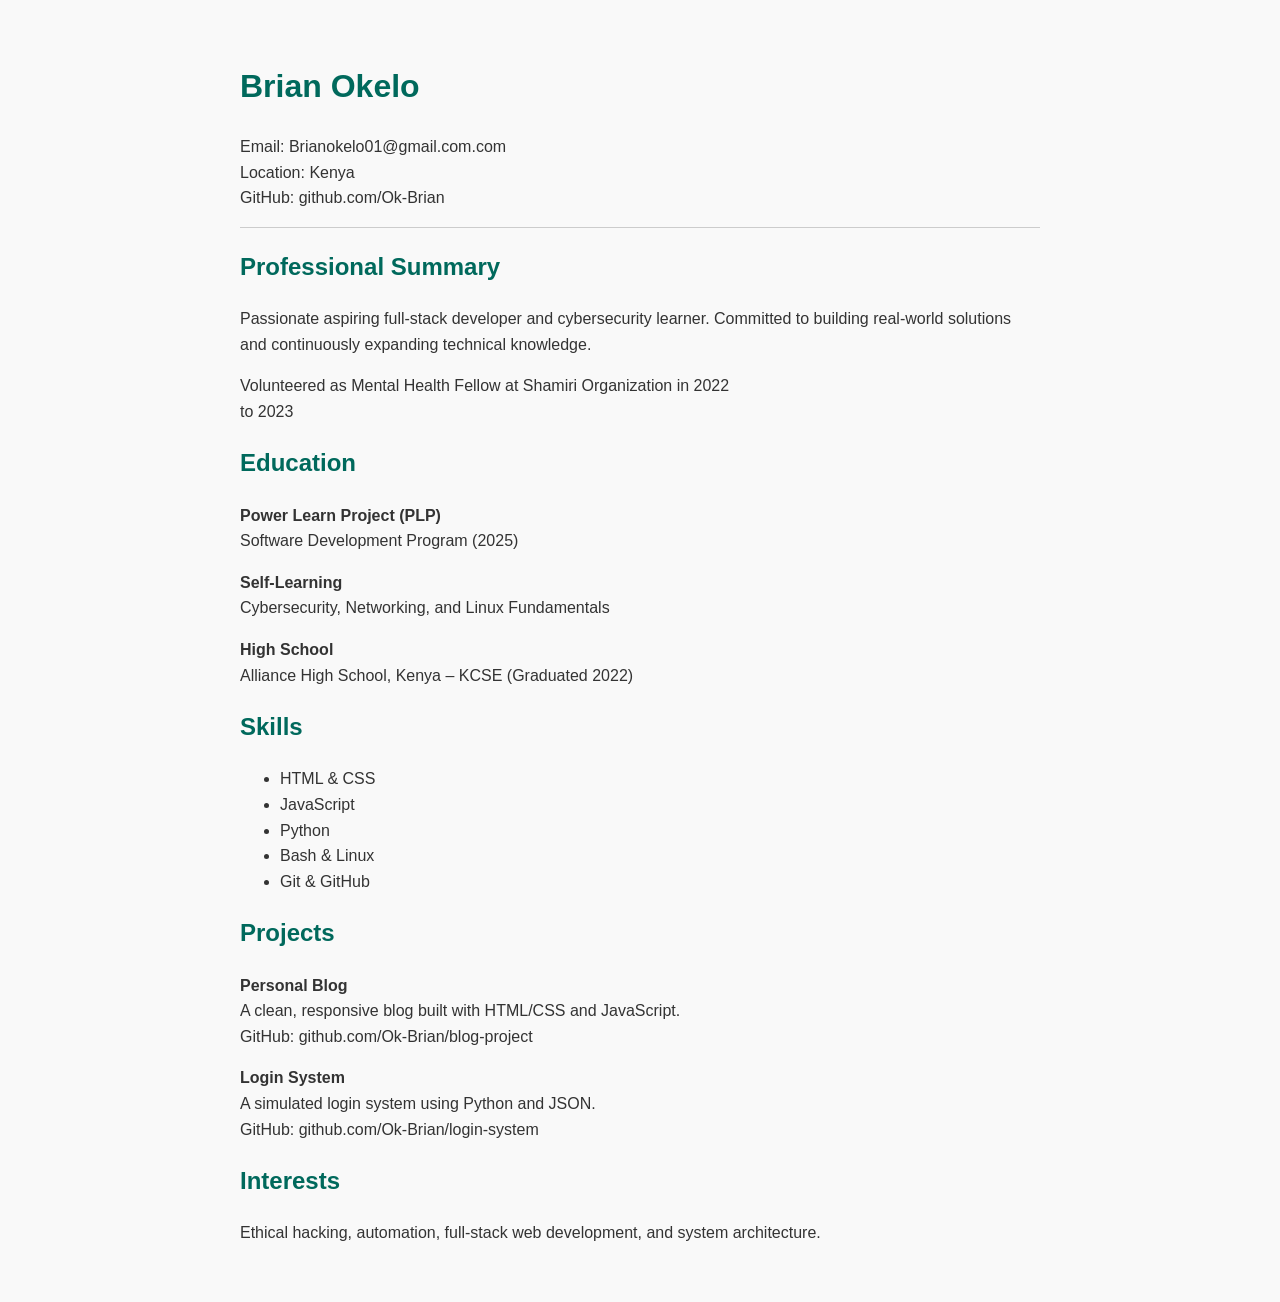
<file: CV.html>
<!DOCTYPE html>
<html>
<head>
  <title>Brian CV</title>
  <style>
    body {
      font-family: Arial, sans-serif;
      padding: 40px;
      max-width: 800px;
      margin: auto;
      line-height: 1.6;
      background-color: #f9f9f9;
      color: #333;
    }
    h1, h2 {
      color: #00695c;
    }
    hr {
      border: none;
      height: 1px;
      background-color: #ccc;
    }
  </style>
</head>
<body>

  <h1>Brian Okelo</h1>
  <p>Email: Brianokelo01@gmail.com.com<br>
     Location: Kenya<br>
     GitHub: github.com/Ok-Brian</p>

  <hr>

  <h2>Professional Summary</h2>
  <p>Passionate aspiring full-stack developer and cybersecurity learner. Committed to building real-world solutions and continuously expanding technical knowledge.</p>
    <p>Volunteered as Mental Health Fellow at Shamiri Organization in 2022<br>to 2023</p>
  <h2>Education</h2>
  <p><strong>Power Learn Project (PLP)</strong><br>
     Software Development Program (2025)</p>
  <p><strong>Self-Learning</strong><br>
     Cybersecurity, Networking, and Linux Fundamentals</p>
  <p><strong>High School</strong><br>
     Alliance High School, Kenya – KCSE (Graduated 2022)</p>

  <h2>Skills</h2>
  <ul>
    <li>HTML & CSS</li>
    <li>JavaScript</li>
    <li>Python</li>
    <li>Bash & Linux</li>
    <li>Git & GitHub</li>
  </ul>

  <h2>Projects</h2>
  <p><strong>Personal Blog</strong><br>
     A clean, responsive blog built with HTML/CSS and JavaScript. <br>
     GitHub: github.com/Ok-Brian/blog-project</p>

  <p><strong>Login System</strong><br>
     A simulated login system using Python and JSON. <br>
     GitHub: github.com/Ok-Brian/login-system</p>

  <h2>Interests</h2>
  <p>Ethical hacking, automation, full-stack web development, and system architecture.</p>

</body>
</html>
</file>
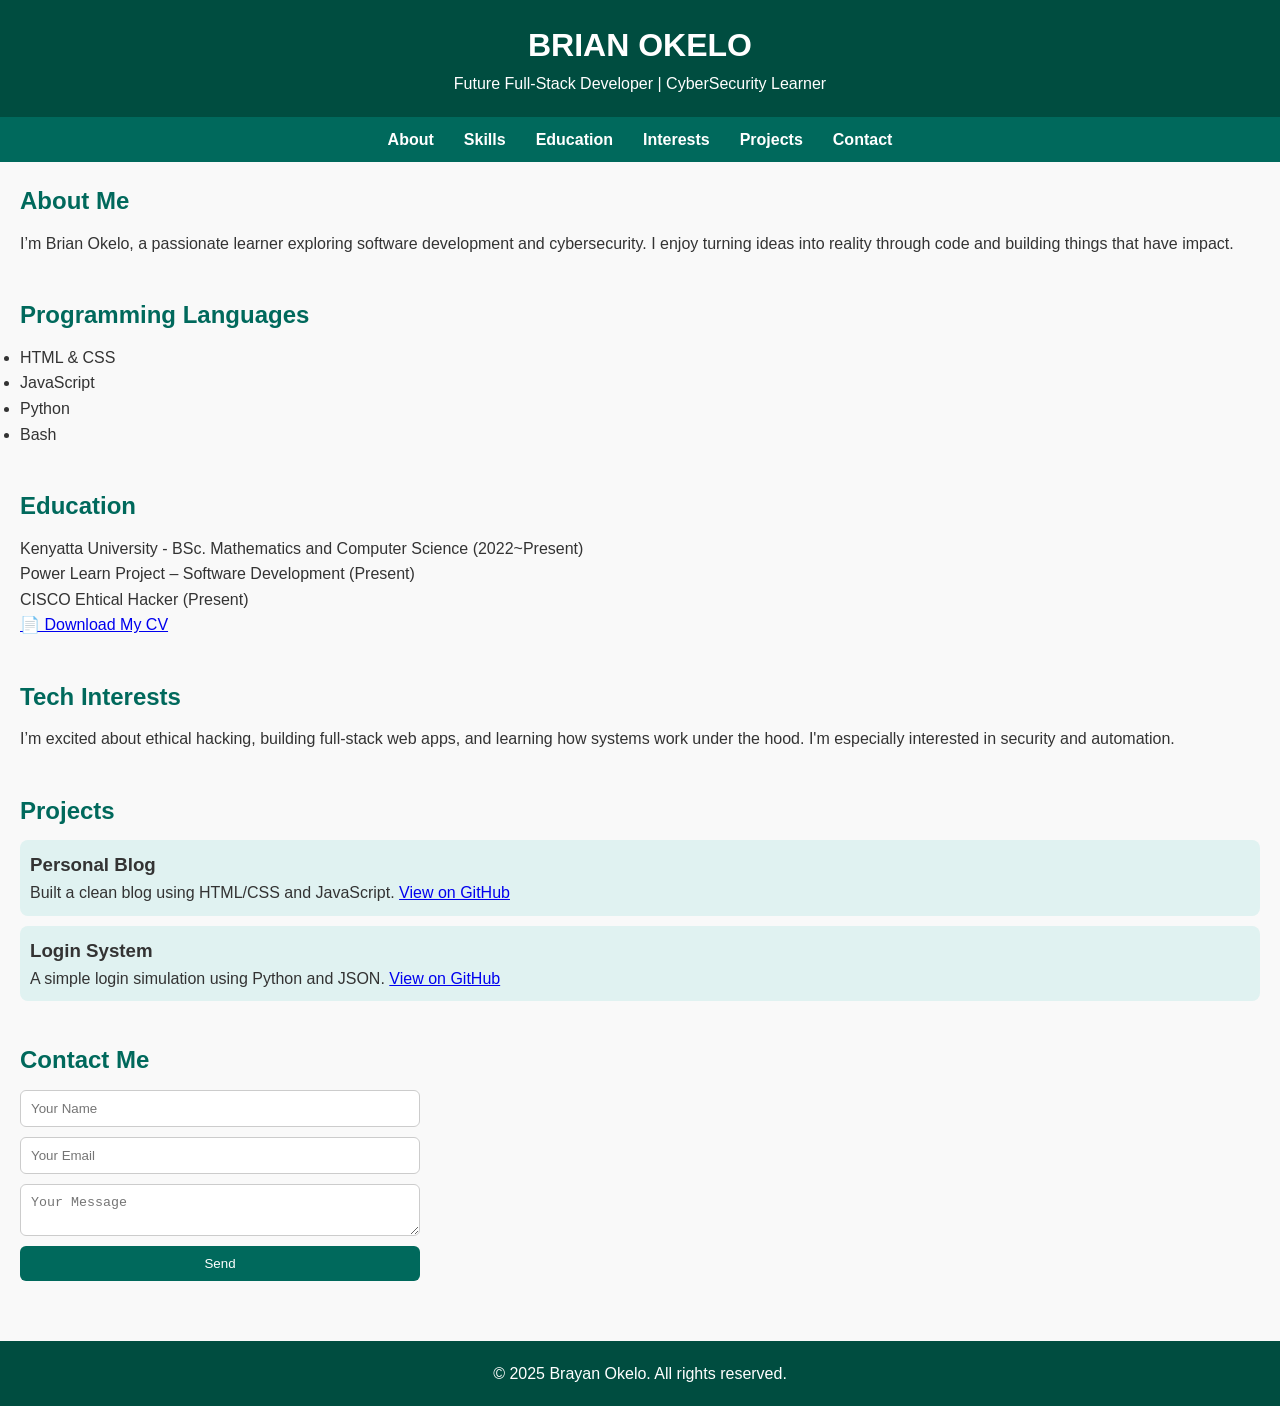
<file: initialHtmlFile.html>
<!DOCTYPE html>
<html lang="en">
<head>
  <meta charset="UTF-8">
  <meta name="viewport" content="width=device-width, initial-scale=1">
  <title>My Portfolio| Portfolio</title>
  <link rel="stylesheet" href="style.css">
</head>
<body>

  <header>
    <h1>BRIAN OKELO</h1>
    <p>Future Full-Stack Developer | CyberSecurity Learner</p>
  </header>

  <nav>
    <ul>
      <li><a href="#about">About</a></li>
      <li><a href="#skills">Skills</a></li>
      <li><a href="#education">Education</a></li>
      <li><a href="#interests">Interests</a></li>
      <li><a href="#projects">Projects</a></li>
      <li><a href="#contact">Contact</a></li>
    </ul>
  </nav>

  <main>

    <section id="about">
      <h2>About Me</h2>
      <p>I’m Brian Okelo, a passionate learner exploring software development and cybersecurity. I enjoy turning ideas into reality through code and building things that have impact.</p>
    </section>

    <section id="skills">
      <h2>Programming Languages</h2>
      <ul>
        <li>HTML & CSS</li>
        <li>JavaScript</li>
        <li>Python</li>
        <li>Bash</li>
      </ul>
    </section>

    <section id="education">
      <h2>Education</h2>
      <p>Kenyatta University - BSc. Mathematics and Computer Science (2022~Present)</p>
        <p>Power Learn Project – Software Development (Present) <br>
        <p> CISCO Ehtical Hacker (Present)</p>
      <a href="Brayan_Biino_CV.pdf" download>📄 Download My CV</a>
    </section>

    <section id="interests">
      <h2>Tech Interests</h2>
      <p>I’m excited about ethical hacking, building full-stack web apps, and learning how systems work under the hood. I'm especially interested in security and automation.</p>
    </section>

    <section id="projects">
      <h2>Projects</h2>

      <div class="project">
        <h3>Personal Blog</h3>
        <p>Built a clean blog using HTML/CSS and JavaScript. <a href="https://github.com/yourusername/blog-project" target="_blank">View on GitHub</a></p>
      </div>

      <div class="project">
        <h3>Login System</h3>
        <p>A simple login simulation using Python and JSON. <a href="https://github.com/yourusername/login-system" target="_blank">View on GitHub</a></p>
      </div>

    </section>

    <section id="contact">
      <h2>Contact Me</h2>
      <form action="https://formspree.io/f/yourformid" method="POST">
        <input type="text" name="name" placeholder="Your Name" required>
        <input type="email" name="_replyto" placeholder="Your Email" required>
        <textarea name="message" placeholder="Your Message" required></textarea>
        <button type="submit">Send</button>
      </form>
    </section>

  </main>

  <footer>
    <p>© 2025 Brayan Okelo. All rights reserved.</p>
  </footer>

</body>
</html>
</file>
<file: style.css>
* {
  margin: 0;
  padding: 0;
  box-sizing: border-box;
}

body {
  font-family: 'Segoe UI', sans-serif;
  background-color: #f9f9f9;
  color: #333;
  line-height: 1.6;
}

header, footer {
  text-align: center;
  padding: 20px;
  background: #004d40;
  color: white;
}

nav ul {
  display: flex;
  justify-content: center;
  list-style: none;
  background: #00695c;
  padding: 10px;
}

nav ul li {
  margin: 0 15px;
}

nav ul li a {
  color: white;
  text-decoration: none;
  font-weight: bold;
}

main {
  padding: 20px;
}

section {
  margin-bottom: 40px;
}

h2 {
  color: #00695c;
  margin-bottom: 10px;
}

.project {
  background: #e0f2f1;
  padding: 10px;
  border-radius: 8px;
  margin-bottom: 10px;
}

form {
  display: flex;
  flex-direction: column;
  max-width: 400px;
}

input, textarea {
  padding: 10px;
  margin-bottom: 10px;
  border-radius: 6px;
  border: 1px solid #ccc;
}

button {
  background-color: #00695c;
  color: white;
  padding: 10px;
  border: none;
  border-radius: 6px;
  cursor: pointer;
}
</file>
